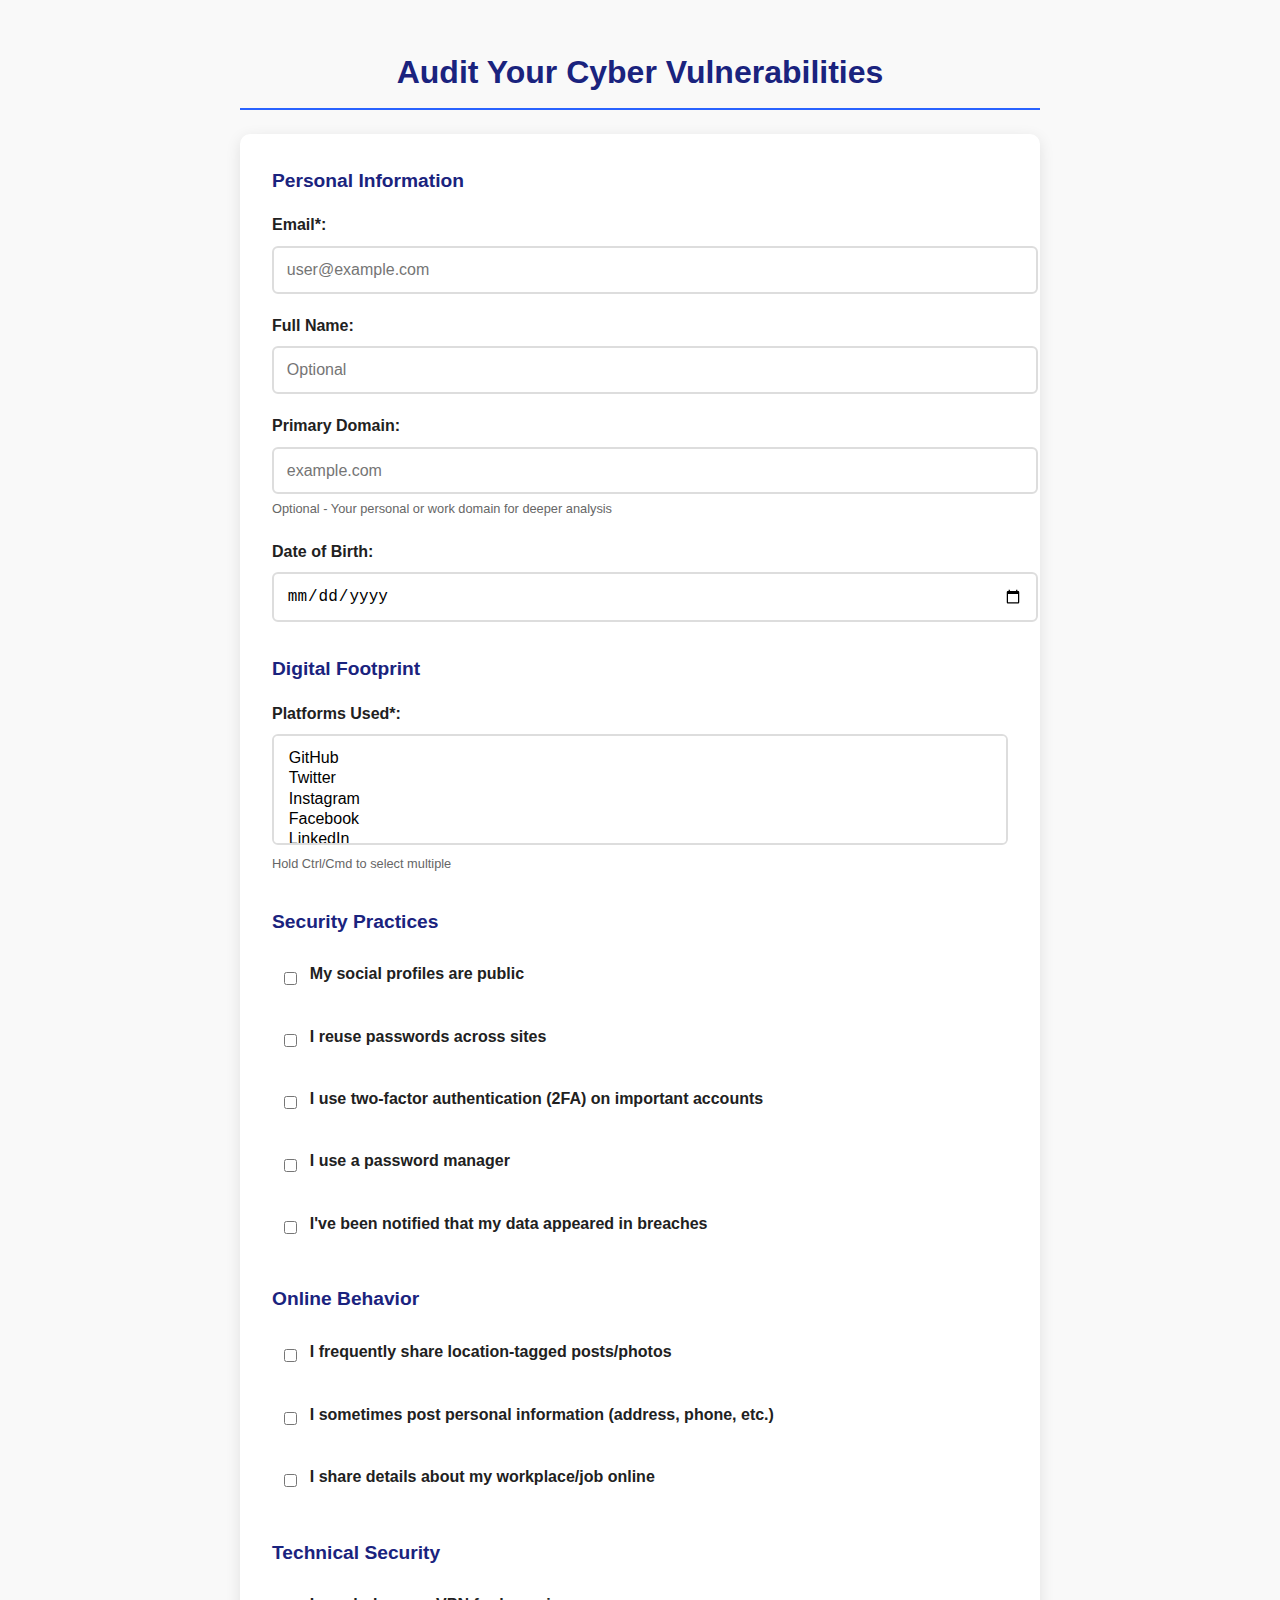
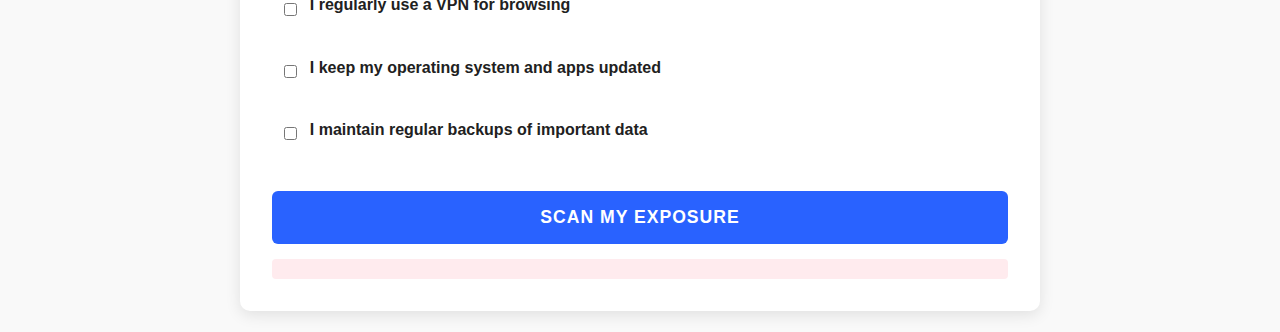
<file: Xpose/Frontend/index.html>
<!DOCTYPE html>
<html lang="en">
<head>
    <meta charset="UTF-8">
    <meta http-equiv="X-UA-Compatible" content="IE=edge">
    <meta name="viewport" content="width=device-width, initial-scale=1.0">
    <title>XPOSE - Digital Risk Scanner</title>
    <link rel="stylesheet" href="style.css">

</head>
<body>
    <h2>Audit Your Cyber Vulnerabilities</h2>
    <form id="Xpose">
        <div class="form-group">
            <h3>Personal Information</h3>
            <div class="input-group">
              <label for="email">Email*:</label>
              <input type="email" id="email" required placeholder="user@example.com">
            </div>
            <div class="input-group">
              <label for="fullName">Full Name:</label>
              <input type="text" id="fullName" placeholder="Optional">
            </div>
            <div class="input-group">
              <label for="domain">Primary Domain:</label>
              <input type="text" id="domain" placeholder="example.com">
              <small>Optional - Your personal or work domain for deeper analysis</small>
            </div>
            <div class="input-group">
              <label for="dob">Date of Birth:</label>
              <input type="date" id="dob">
            </div>
        </div>
        
        <div class="form-group">
            <h3>Digital Footprint</h3>
            <div class="input-group">
              <label for="platforms">Platforms Used*:</label>
              <select id="platforms" multiple>
                <option value="github">GitHub</option>
                <option value="twitter">Twitter</option>
                <option value="instagram">Instagram</option>
                <option value="facebook">Facebook</option>
                <option value="linkedin">LinkedIn</option>
                <option value="reddit">Reddit</option>
              </select>
              <small>Hold Ctrl/Cmd to select multiple</small>
            </div>
        </div>
        
        <div class="form-group">
            <h3>Security Practices</h3>
            <div class="input-group checkbox-group">
              <input type="checkbox" id="publicProfiles">
              <label for="publicProfiles">My social profiles are public</label>
            </div>
            <div class="input-group checkbox-group">
              <input type="checkbox" id="reusedPasswords">
              <label for="reusedPasswords">I reuse passwords across sites</label>
            </div>
            <div class="input-group checkbox-group">
              <input type="checkbox" id="twoFactorAuth">
              <label for="twoFactorAuth">I use two-factor authentication (2FA) on important accounts</label>
            </div>
            <div class="input-group checkbox-group">
              <input type="checkbox" id="passwordManager">
              <label for="passwordManager">I use a password manager</label>
            </div>
            <div class="input-group checkbox-group">
              <input type="checkbox" id="dataBreachExposure">
              <label for="dataBreachExposure">I've been notified that my data appeared in breaches</label>
            </div>
        </div>
        
        <div class="form-group">
            <h3>Online Behavior</h3>
            <div class="input-group checkbox-group">
              <input type="checkbox" id="geoTagging">
              <label for="geoTagging">I frequently share location-tagged posts/photos</label>
            </div>
            <div class="input-group checkbox-group">
              <input type="checkbox" id="personalInfoPosts">
              <label for="personalInfoPosts">I sometimes post personal information (address, phone, etc.)</label>
            </div>
            <div class="input-group checkbox-group">
              <input type="checkbox" id="workInfoShared">
              <label for="workInfoShared">I share details about my workplace/job online</label>
            </div>
        </div>
        
        <div class="form-group">
            <h3>Technical Security</h3>
            <div class="input-group checkbox-group">
              <input type="checkbox" id="vpnUse">
              <label for="vpnUse">I regularly use a VPN for browsing</label>
            </div>
            <div class="input-group checkbox-group">
              <input type="checkbox" id="osUpdates">
              <label for="osUpdates">I keep my operating system and apps updated</label>
            </div>
            <div class="input-group checkbox-group">
              <input type="checkbox" id="backupData">
              <label for="backupData">I maintain regular backups of important data</label>
            </div>
        </div>
        
        <button type="submit" id="submitBtn">
            Scan My Exposure
            <span id="spinner" style="display:none;"> ⏳</span>
        </button>

	            <div id="error-display" class="error-message"></div>

    </form>
    <script src="script.js"></script>
</body>
</html>
</file>
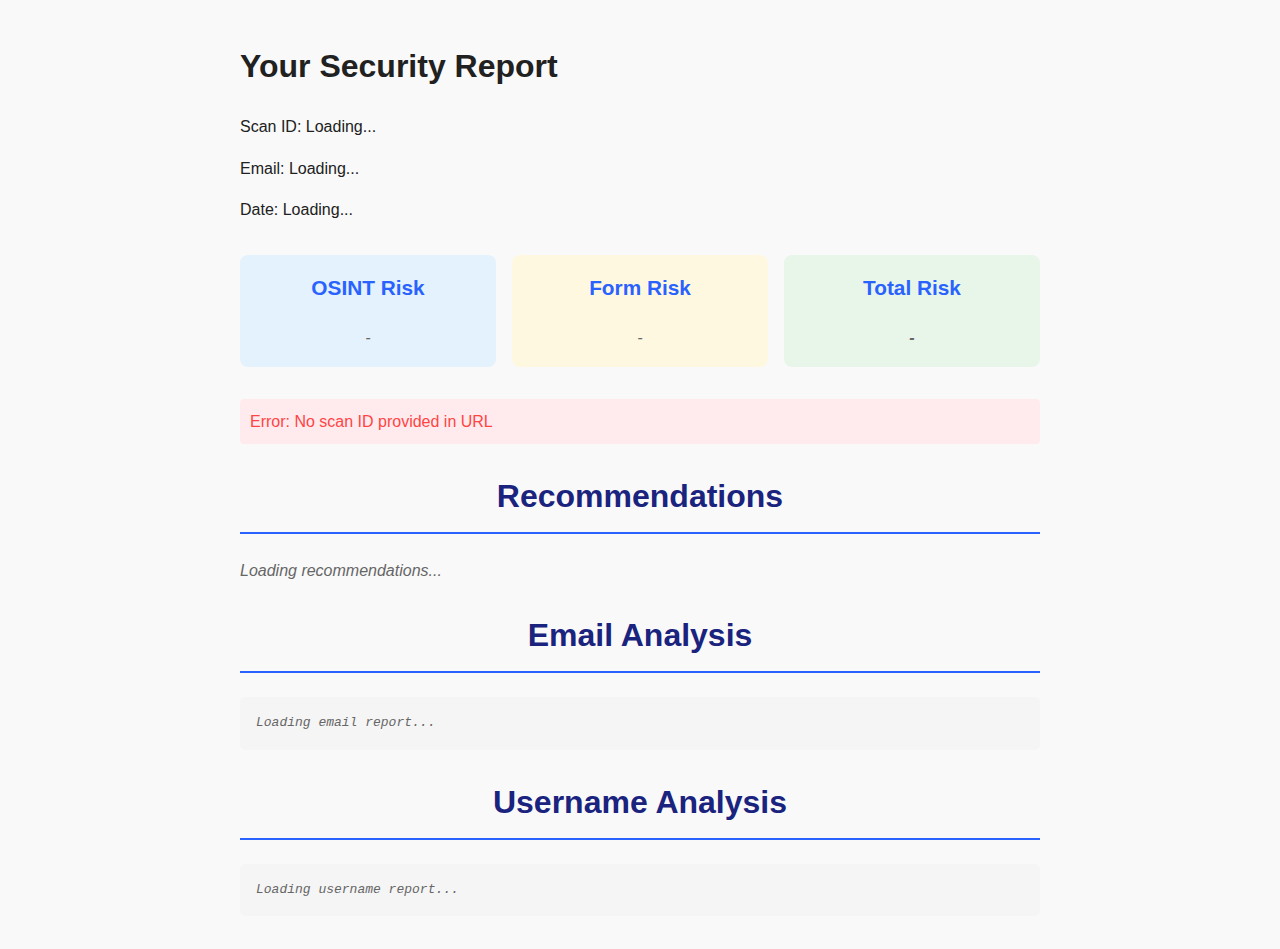
<file: Xpose/Frontend/results.html>
<!DOCTYPE html>
<html lang="en">
<head>
    <meta charset="UTF-8">
    <meta name="viewport" content="width=device-width, initial-scale=1.0">
    <title>XPOSE Results</title>
    <link rel="stylesheet" href="style.css">
    <style>
        /* Score Display */
        .score-container {
            display: flex;
            gap: 1rem;
            margin: 2rem 0;
        }
        .score-card {
            flex: 1;
            padding: 1rem;
            border-radius: 8px;
            text-align: center;
        }
        #osint-score { background: #e3f2fd; }
        #form-score { background: #fff8e1; }
        #total-score { 
            background: #e8f5e9; 
            font-weight: bold;
        }
        
        /* Risk Colors */
        .risk-critical { color: #ff4444; }
        .risk-high { color: #ff6d00; }
        .risk-medium { color: #ffbb33; }
        .risk-low { color: #00C851; }
        
        /* Reports */
        pre {
            white-space: pre-wrap;
            background: #f5f5f5;
            padding: 1rem;
            border-radius: 5px;
            overflow-x: auto;
        }
        body.dark pre {
            background: #252525;
            color: #e0e0e0;
        }
        
        /* Loading States */
        .loading {
            animation: pulse 1.5s infinite;
            font-style: italic;
            color: #666;
        }
        @keyframes pulse {
            0%, 100% { opacity: 0.6; }
            50% { opacity: 1; }
        }
        
        /* Error Display */
        .error-message {
            color: #ff4444;
            background: #ffeeee;
            padding: 1rem;
            border-radius: 5px;
            margin: 1rem 0;
        }
    </style>
</head>
<body>
    <div class="report-container">
        <h1>Your Security Report</h1>
        
        <div id="metadata">
            <p>Scan ID: <span id="scan-id">Loading...</span></p>
            <p>Email: <span id="scan-email">Loading...</span></p>
            <p>Date: <span id="scan-date">Loading...</span></p>
        </div>
        
        <div class="score-container">
            <div id="osint-score" class="score-card">
                <h3>OSINT Risk</h3>
                <div id="osint-score-value" class="loading">-</div>
            </div>
            <div id="form-score" class="score-card">
                <h3>Form Risk</h3>
                <div id="form-score-value" class="loading">-</div>
            </div>
            <div id="total-score" class="score-card">
                <h3>Total Risk</h3>
                <div id="total-score-value" class="loading">-</div>
            </div>
        </div>
        
        <div id="error-display" class="error-message" style="display: none;"></div>
        
        <div id="recommendations" class="report-section">
            <h2>Recommendations</h2>
            <div id="rec-content" class="loading">Loading recommendations...</div>
        </div>
        
        <div id="email-report" class="report-section">
            <h2>Email Analysis</h2>
            <pre id="email-content" class="loading">Loading email report...</pre>
        </div>
        
        <div id="username-report" class="report-section">
            <h2>Username Analysis</h2>
            <pre id="username-content" class="loading">Loading username report...</pre>
        </div>
    </div>

    <script>
        // Form Scoring Engine
        function calculateFormScore(formData) {
            let score = 0;
            
            // Security Practices (50%)
            if (formData.publicProfiles) score += 15;
            if (formData.reusedPasswords) score += 20;
            if (!formData.twoFactorAuth) score += 10;
            if (!formData.passwordManager) score += 5;
            
            // Online Behavior (30%)
            if (formData.geoTagging) score += 10;
            if (formData.personalInfoPosts) score += 10;
            if (formData.workInfoShared) score += 10;
            
            // Technical Security (20%)
            if (!formData.vpnUse) score += 5;
            if (!formData.osUpdates) score += 10;
            if (!formData.backupData) score += 5;
            
            return Math.min(100, score);
        }
        
        // Generate recommendations based on both scores
        function generateRecommendations(osintScore, formScore, formData) {
            const recommendations = [];
            const totalScore = Math.max(osintScore, formScore);
            
            // Critical recommendations
            if (totalScore >= 70) {
                recommendations.push("🔴 Change all passwords immediately");
                recommendations.push("🔴 Enable two-factor authentication everywhere");
            } 
            // High risk recommendations
            else if (totalScore >= 50) {
                recommendations.push("🟠 Change any reused passwords");
                recommendations.push("🟠 Review social media privacy settings");
            }
            
            // Form-specific recommendations
            if (formData.reusedPasswords) {
                recommendations.push("🟡 Use a password manager to generate unique passwords");
            }
            if (!formData.twoFactorAuth) {
                recommendations.push("🟡 Enable two-factor authentication on important accounts");
            }
            if (formData.publicProfiles) {
                recommendations.push("🟡 Consider making social profiles private");
            }
            
            // OSINT-specific recommendations
            if (osintScore >= 40) {
                recommendations.push("🟠 Check haveibeenpwned.com for breaches");
            }
            
            return recommendations.length > 0 
                ? recommendations 
                : ["🟢 No critical security issues detected"];
        }
        
        // Format score display with color
        function displayScore(score, elementId) {
            const element = document.getElementById(elementId);
            element.textContent = `${score}/100`;
            element.classList.remove('loading');
            
            if (score >= 70) element.classList.add('risk-critical');
            else if (score >= 50) element.classList.add('risk-high');
            else if (score >= 30) element.classList.add('risk-medium');
            else element.classList.add('risk-low');
        }
        
        // Main report loader
        async function loadReport() {
            const scanId = new URLSearchParams(window.location.search).get('scan_id');
            
            if (!scanId) {
                showError("No scan ID provided in URL");
                return;
            }
            
            try {
                // Fetch scan data
                const response = await fetch(`http://localhost:5000/status/${scanId}`);
                const data = await response.json();
                
                if (!response.ok) {
                    throw new Error(data.error || "Failed to load scan data");
                }
                
                // Handle pending scans
                if (!data.ready) {
                    document.getElementById('rec-content').textContent = 
                        "Scan still processing...";
                    setTimeout(loadReport, 3000);
                    return;
                }
                
                // Update metadata
                document.getElementById('scan-id').textContent = scanId;
                document.getElementById('scan-email').textContent = data.email || "N/A";
                document.getElementById('scan-date').textContent = 
                    data.created_at ? new Date(data.created_at).toLocaleString() : "N/A";
                
                // Parse form data
                let formData = {};
                try {
                    formData = JSON.parse(data.form_data || "{}");
                } catch (e) {
                    console.warn("Failed to parse form data:", e);
                }
                
                // Calculate scores
                const osintScore = data.score || 0;
                const formScore = calculateFormScore(formData);
                const totalScore = Math.max(osintScore, formScore);
                
                // Display scores
                displayScore(osintScore, 'osint-score-value');
                displayScore(formScore, 'form-score-value');
                displayScore(totalScore, 'total-score-value');
                
                // Generate and display recommendations
                const recommendations = generateRecommendations(
                    osintScore, 
                    formScore, 
                    formData
                );
                
                const recElement = document.getElementById('rec-content');
                recElement.innerHTML = recommendations.map(r => 
                    `<li>${r}</li>`
                ).join('');
                recElement.classList.remove('loading');
                
                // Display reports
                const displayContent = (elementId, content) => {
                    const element = document.getElementById(elementId);
                    element.textContent = content || "Report not available";
                    element.classList.remove('loading');
                };
                
                displayContent('email-content', data.reports?.email);
                displayContent('username-content', data.reports?.username);
                
            } catch (error) {
                console.error("Error loading report:", error);
                showError(error.message);
            }
        }
        
        function showError(message) {
            const errorElement = document.getElementById('error-display');
            errorElement.textContent = `Error: ${message}`;
            errorElement.style.display = 'block';
        }
        
        // Start loading when page loads
        document.addEventListener('DOMContentLoaded', loadReport);
    </script>
</body>
</html>
</file>
<file: Xpose/Frontend/style.css>
/* ===== Color Variables ===== */
:root {
    --primary-dark: #1A237E;
    --primary-blue: #2962FF;
    --accent-green: #00C853;
    --accent-red: #FF3D00;
    --light-gray: #F5F5F5;
    --text-dark: #212121;
  }
  
  /* ===== Base Styles ===== */
  body {
    font-family: 'Segoe UI', Arial, sans-serif;
    line-height: 1.6;
    background-color: #f9f9f9;
    color: var(--text-dark);
    padding: 20px;
    max-width: 800px;
    margin: 0 auto;
  }
  
  h2 {
    color: var(--primary-dark);
    text-align: center;
    font-size: 2rem;
    margin-bottom: 1.5rem;
    border-bottom: 2px solid var(--primary-blue);
    padding-bottom: 10px;
  }
  
  h3 {
    color: var(--primary-blue);
    font-size: 1.3rem;
    margin-top: 0;
  }
  
  /* ===== Form Styles ===== */
  #Xpose {
    background: white;
    border-radius: 10px;
    padding: 2rem;
    box-shadow: 0 4px 15px rgba(0, 0, 0, 0.1);
  }
  
  .form-group {
    margin-bottom: 2rem;
  }
  
  .input-group {
    margin-bottom: 1.2rem;
  }
  
  label {
    display: block;
    margin-bottom: 0.5rem;
    font-weight: 600;
    color: var(--text-dark);
  }
  
  input[type="text"],
  input[type="email"],
  input[type="date"],
  select {
    width: 100%;
    padding: 0.8rem;
    border: 2px solid #ddd;
    border-radius: 6px;
    font-size: 1rem;
    transition: all 0.3s;
  }
  
  input:focus, select:focus {
    border-color: var(--primary-blue);
    outline: none;
    box-shadow: 0 0 0 3px rgba(41, 98, 255, 0.2);
  }
  
  /* ===== Checkboxes ===== */
  .checkbox-group {
    display: flex;
    align-items: center;
    margin: 1rem 0;
  }
  
  .checkbox-group input {
    width: auto;
    margin-right: 0.8rem;
    accent-color: var(--primary-blue); /* Colors the checkbox */
  }
  
  /* ===== Button ===== */
  button[type="submit"] {
    background: var(--primary-blue);
    color: white;
    border: none;
    padding: 1rem 1.5rem;
    font-size: 1.1rem;
    border-radius: 6px;
    cursor: pointer;
    width: 100%;
    transition: background 0.3s;
    font-weight: bold;
    text-transform: uppercase;
    letter-spacing: 1px;
  }
  
  button[type="submit"]:hover {
    background: var(--primary-dark);
  }
  
  /* ===== Small Text ===== */
  small {
    display: block;
    margin-top: 0.3rem;
    color: #666;
    font-size: 0.8rem;
  }
  /* Add to your existing style.css */
.checkbox-group label {
  cursor: pointer;
  user-select: none;
}

.form-group h3 {
  margin-bottom: 1rem;
  color: var(--primary-dark);
  font-size: 1.2rem;
}

/* Better spacing for checkbox groups */
.input-group.checkbox-group {
  margin: 0.8rem 0;
  padding: 0.5rem;
  border-radius: 4px;
  transition: background 0.2s;
}

.input-group.checkbox-group:hover {
  background: rgba(0, 0, 0, 0.02);
}

#spinner {
  display: none;
  margin-left: 10px;
  animation: spin 1s linear infinite;
}

@keyframes spin {
  0% { transform: rotate(0deg); }
  100% { transform: rotate(360deg); }
}

#error-display {
  padding: 10px;
  background: #ffebee;
  border-radius: 4px;
  margin-top: 15px;
}

.risk-high {
    color: #ff4444;
    font-weight: bold;
}
.risk-medium {
    color: #ffbb33;
    font-weight: bold;
}
.risk-low {
    color: #00C851;
    font-weight: bold;
}

#report-content pre {
    background: #f5f5f5;
    padding: 15px;
    border-radius: 5px;
    overflow-x: auto;
}

body.dark #report-content pre {
    background: #2a2a2a;
}

.loading {
  color: #666;
  font-style: italic;
  animation: pulse 1.5s infinite;
}

@keyframes pulse {
  0% { opacity: 0.6; }
  50% { opacity: 1; }
  100% { opacity: 0.6; }
}
</file>
